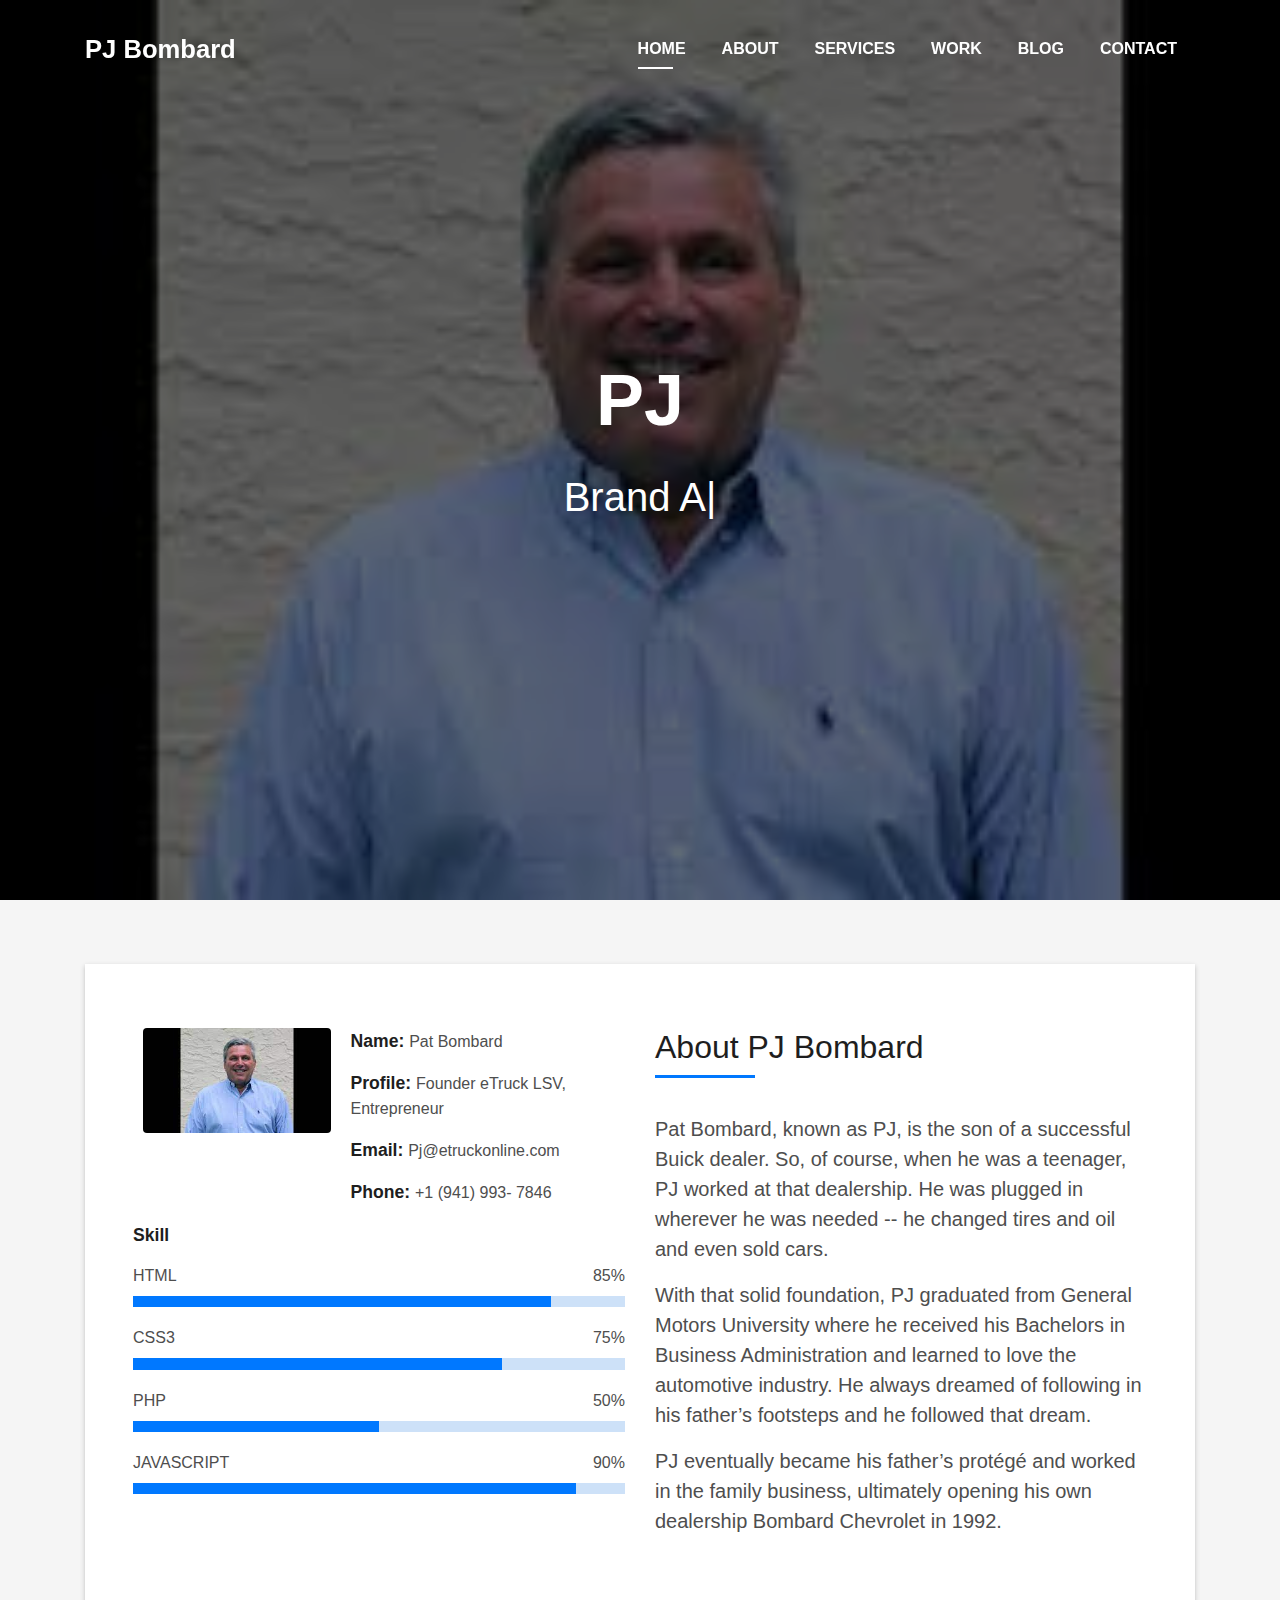
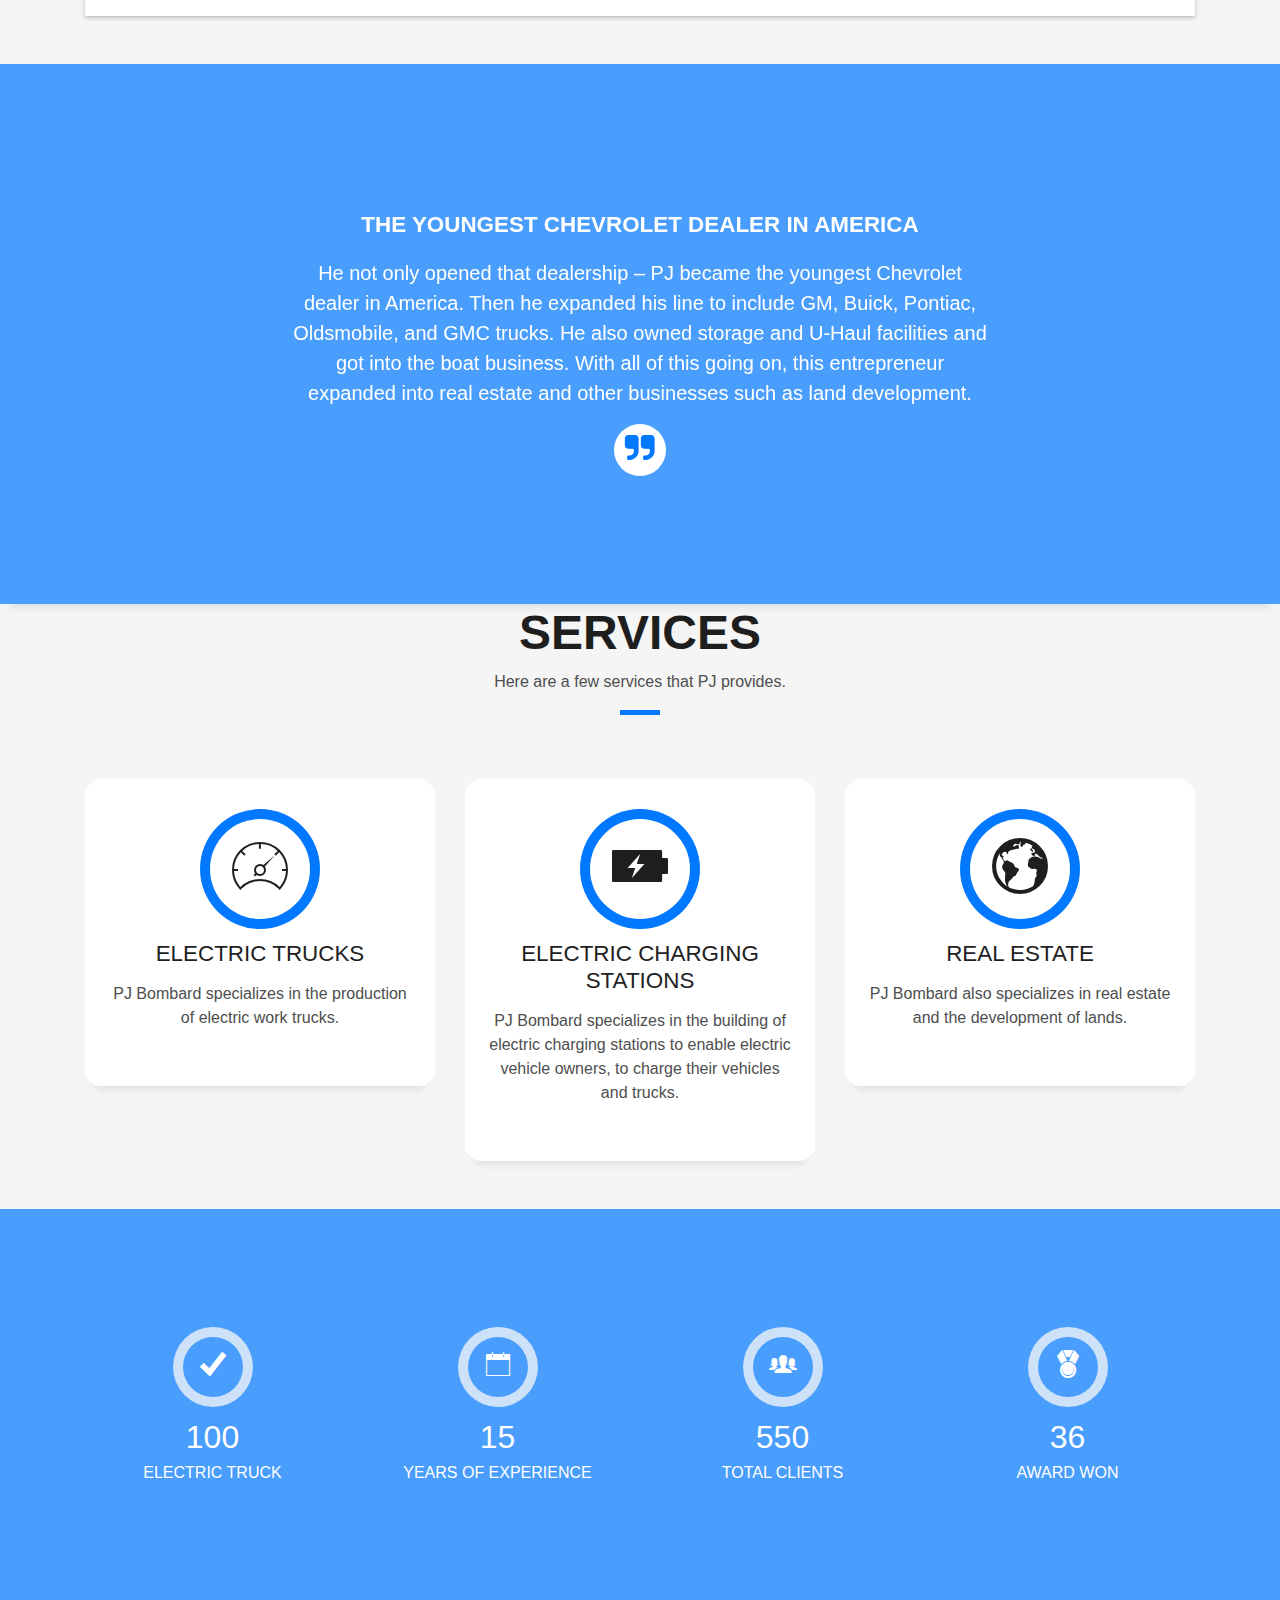
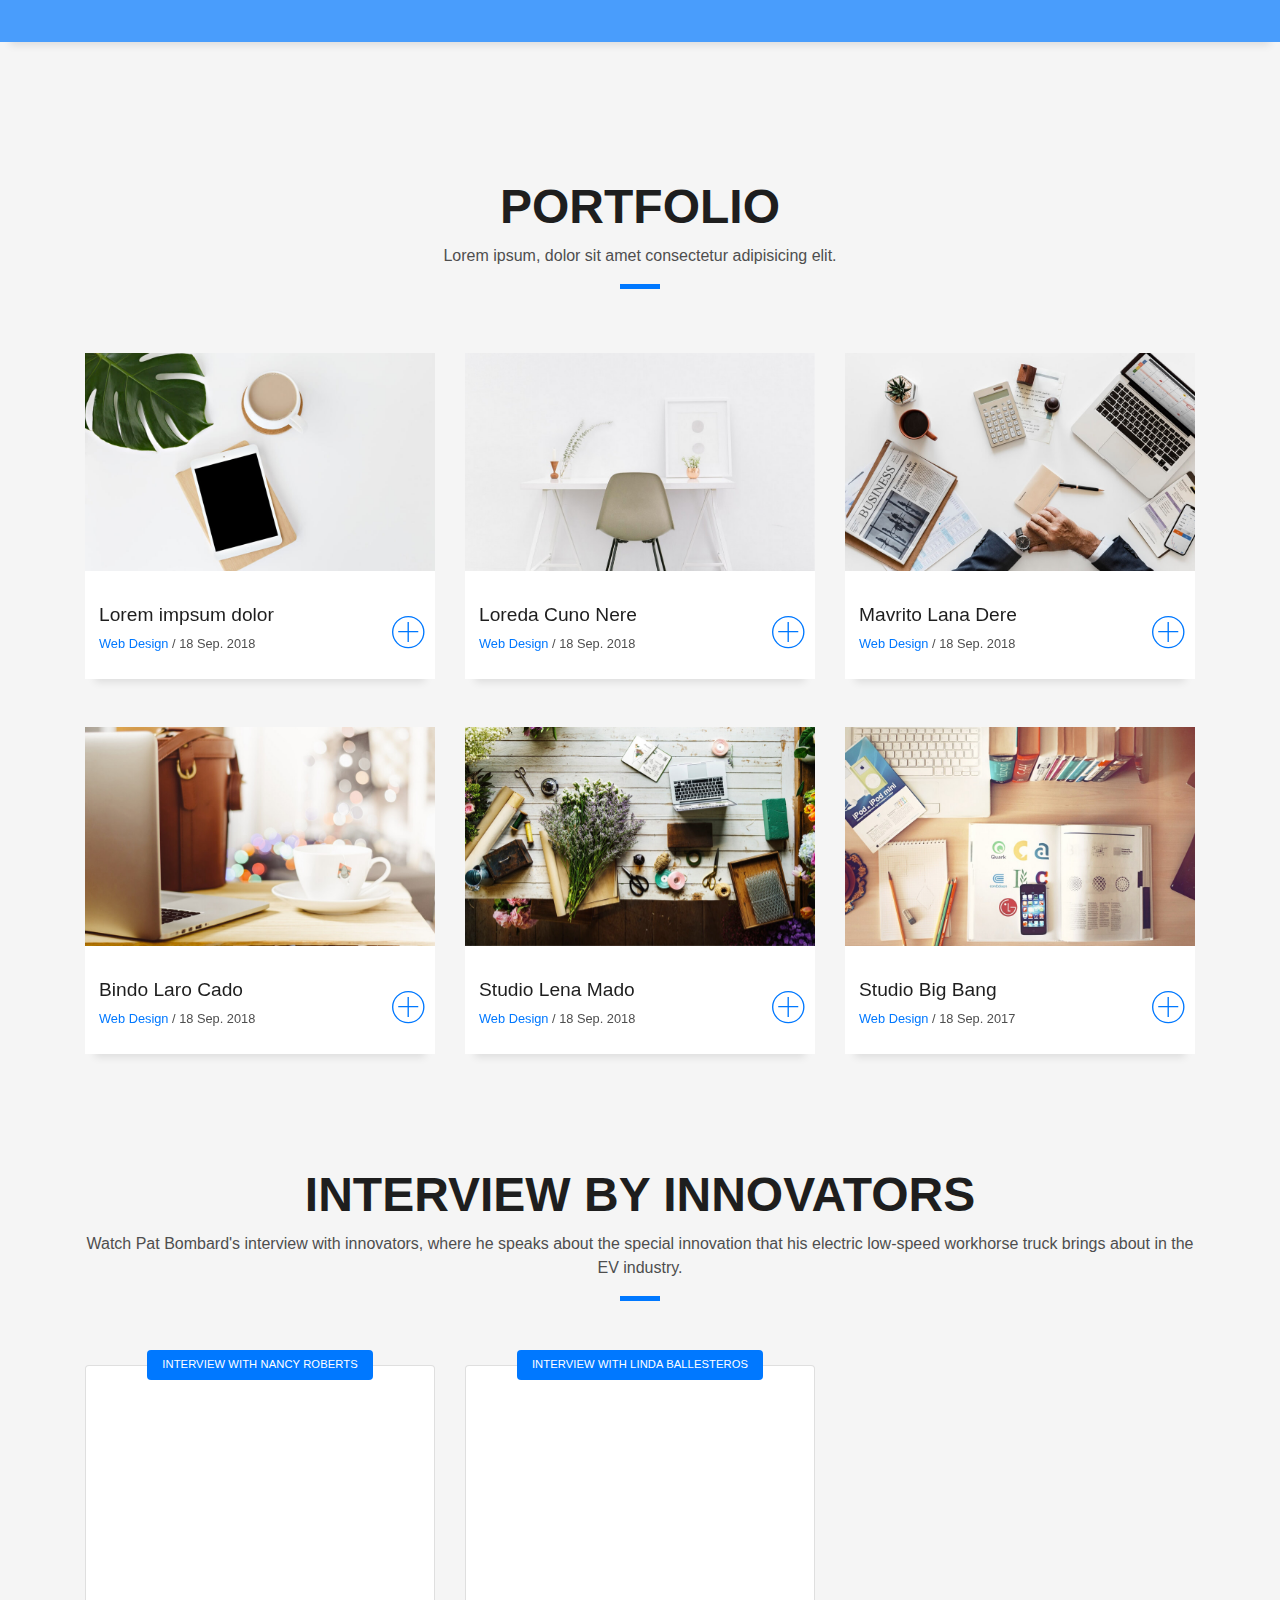
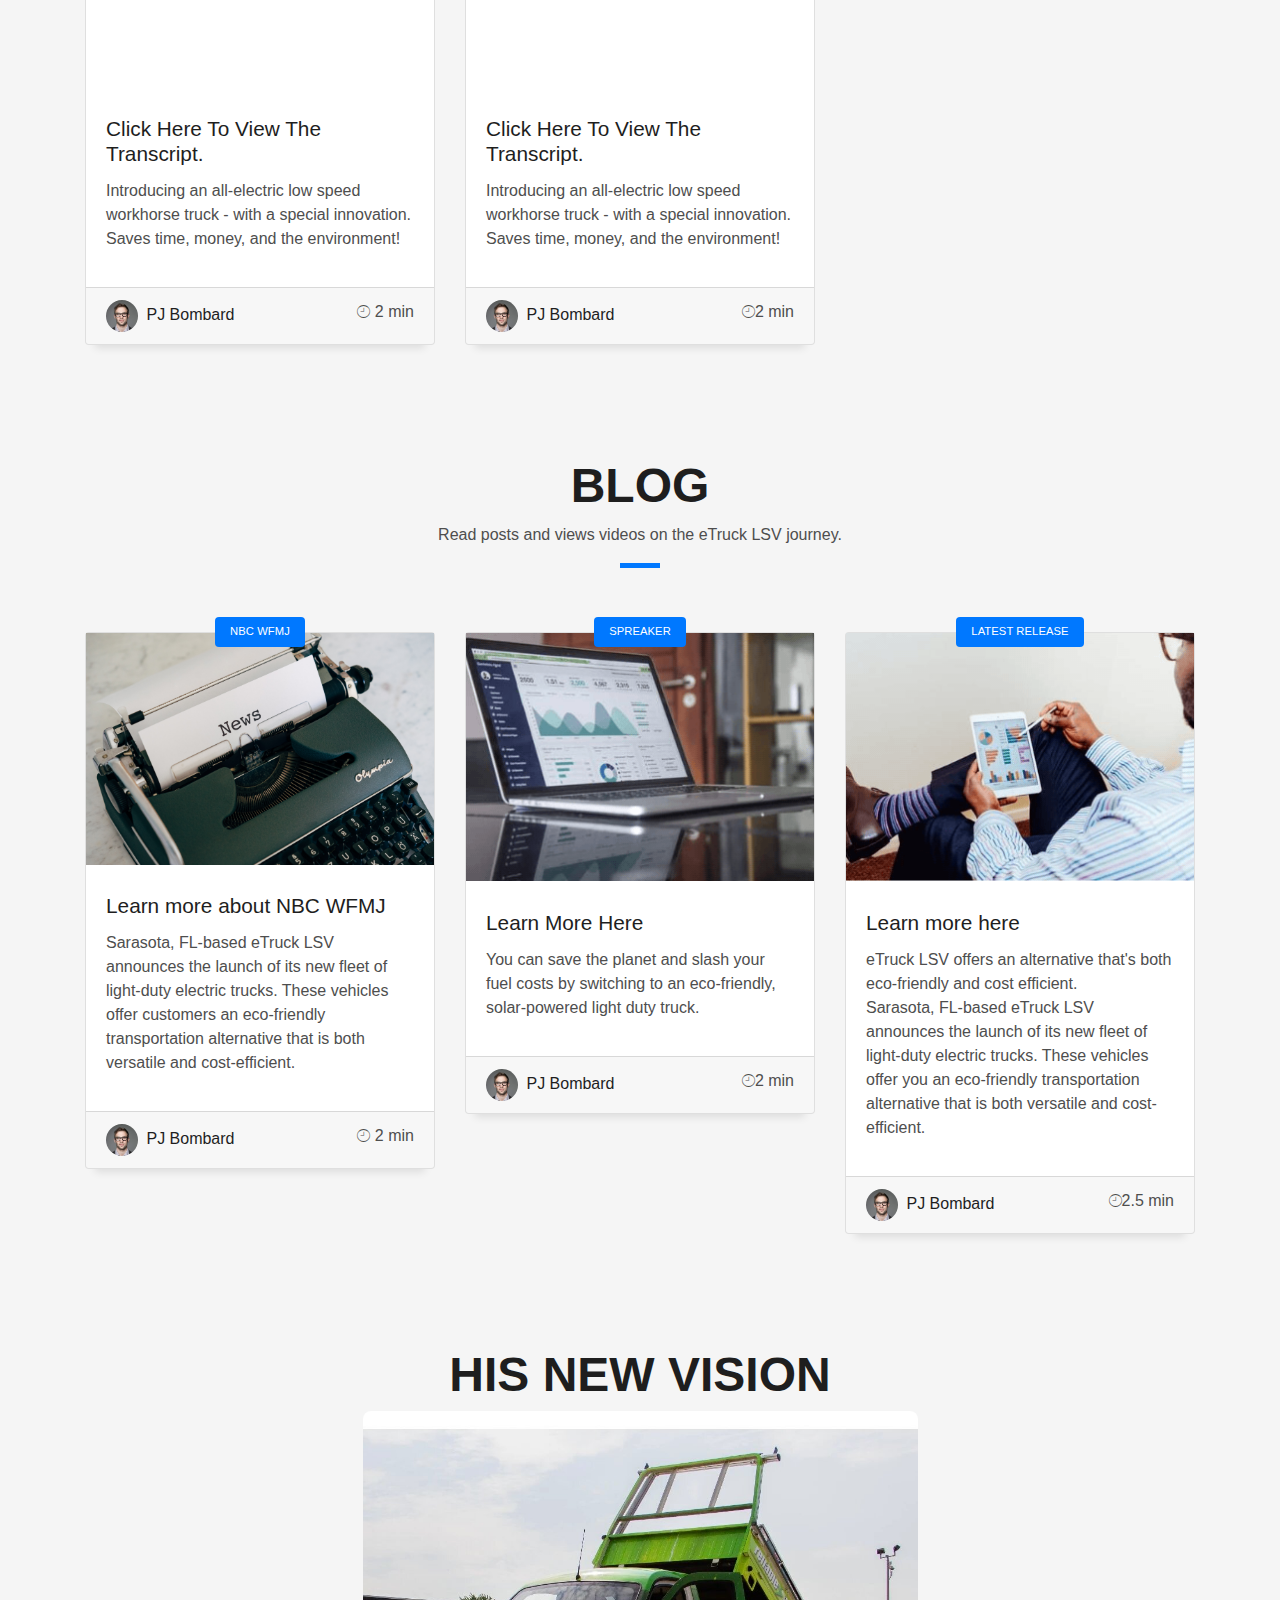
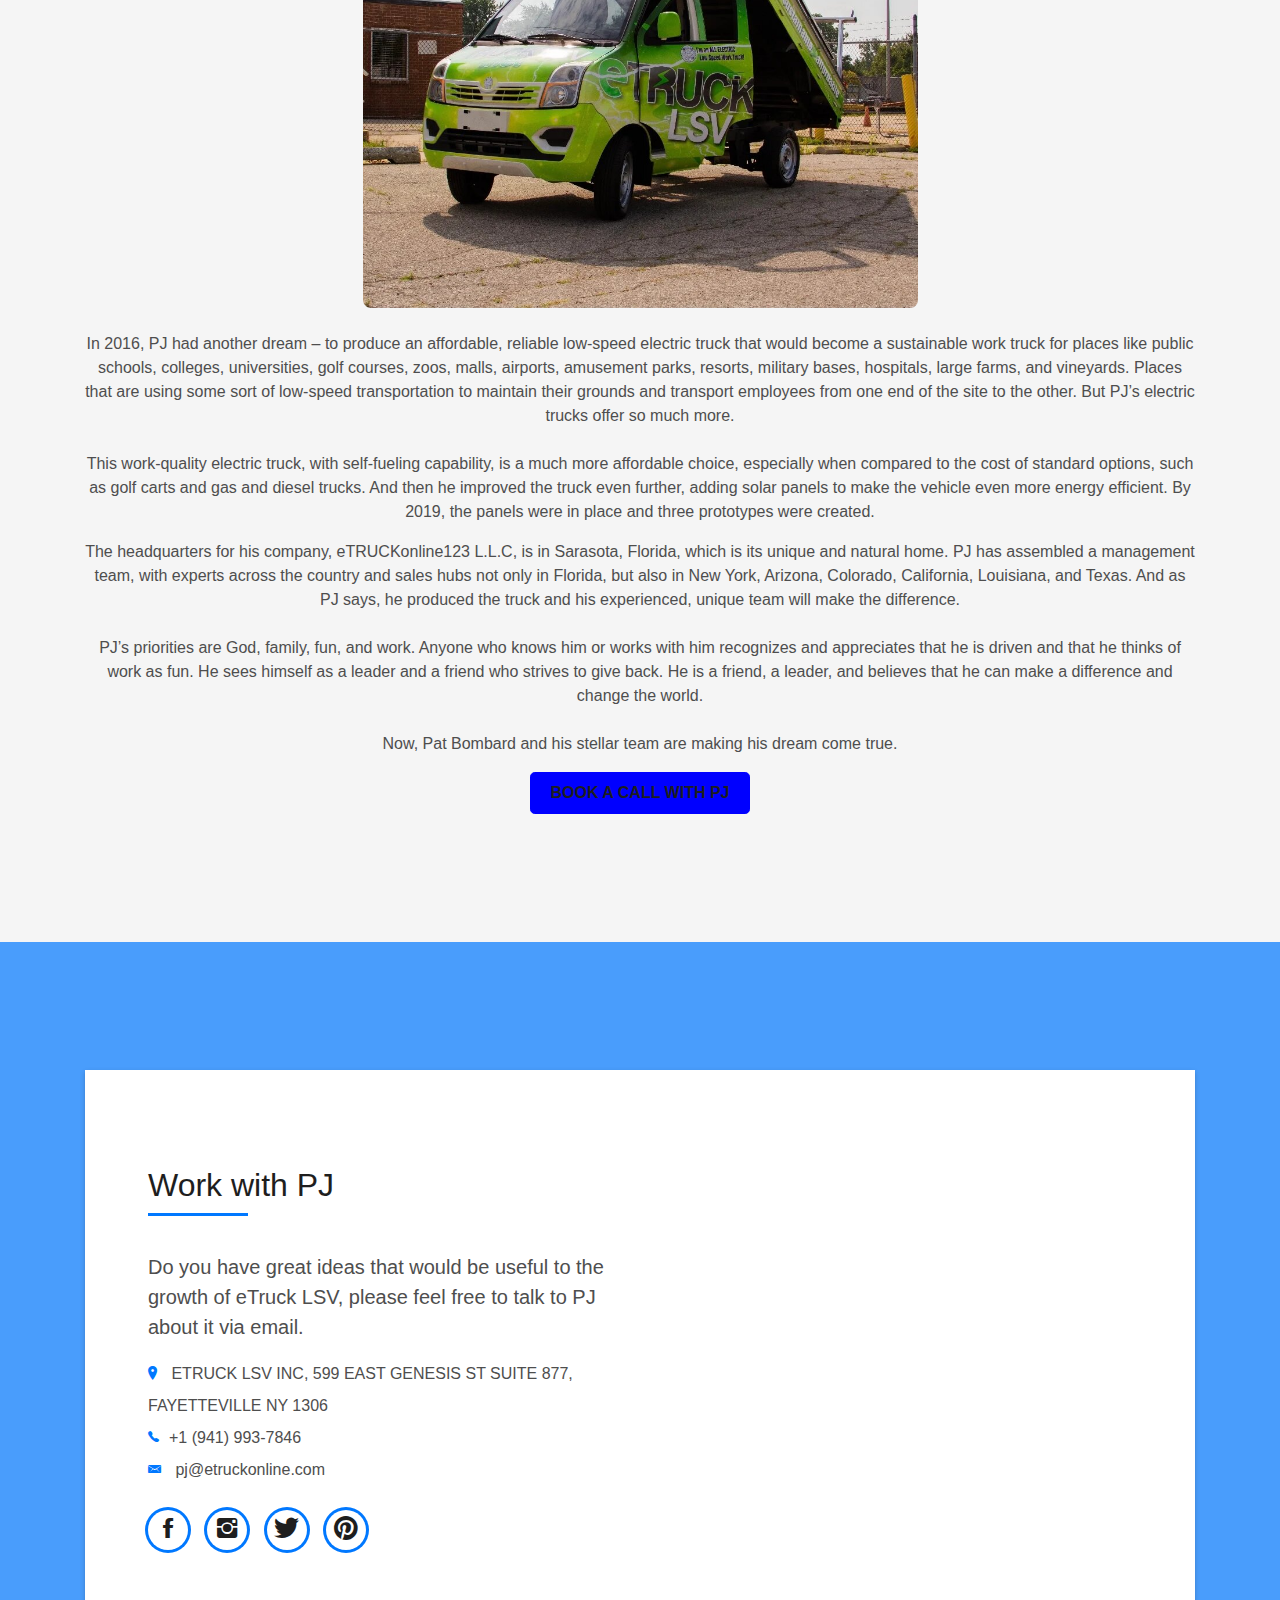
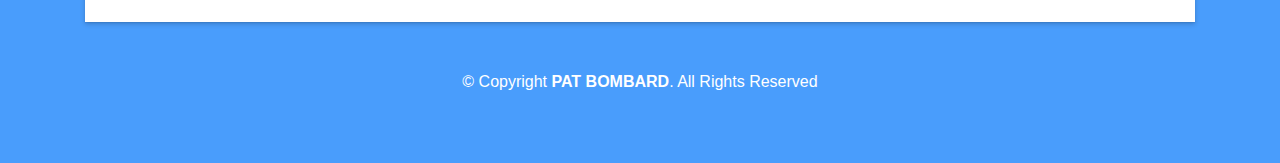
<file: index.html>
<!DOCTYPE html>
<html lang="en">

<head>
    <meta charset="utf-8">
    <title>PJ Bombard</title>
    <meta content="width=device-width, initial-scale=1.0" name="viewport">
    <meta content="" name="keywords">
    <meta content="" name="description">

    <!-- Favicons -->
    <link href="img/favicon.png" rel="icon">
    <link href="img/apple-touch-icon.png" rel="apple-touch-icon">

    <!-- Bootstrap CSS File -->
    <link href="lib/bootstrap/css/bootstrap.min.css" rel="stylesheet">

    <!-- Libraries CSS Files -->
    <link href="lib/font-awesome/css/font-awesome.min.css" rel="stylesheet">
    <link href="lib/animate/animate.min.css" rel="stylesheet">
    <link href="lib/ionicons/css/ionicons.min.css" rel="stylesheet">
    <link href="lib/owlcarousel/assets/owl.carousel.min.css" rel="stylesheet">
    <link href="lib/lightbox/css/lightbox.min.css" rel="stylesheet">

    <!-- Main Stylesheet File -->
    <link href="css/style.css" rel="stylesheet">

    <!-- =======================================================
    Theme Name: DevFolio
    Theme URL: https://bootstrapmade.com/devfolio-bootstrap-portfolio-html-template/
    Author: BootstrapMade.com
    License: https://bootstrapmade.com/license/
  ======================================================= -->
</head>

<div id="page-top">

    <!--/ Nav Star /-->
    <nav class="navbar navbar-b navbar-trans navbar-expand-md fixed-top" id="mainNav">
        <div class="container">
            <a class="navbar-brand js-scroll" href="#page-top">PJ Bombard</a>
            <button class="navbar-toggler collapsed" type="button" data-toggle="collapse" data-target="#navbarDefault" aria-controls="navbarDefault" aria-expanded="false" aria-label="Toggle navigation">
        <span></span>
        <span></span>
        <span></span>
      </button>
            <div class="navbar-collapse collapse justify-content-end" id="navbarDefault">
                <ul class="navbar-nav">
                    <li class="nav-item">
                        <a class="nav-link js-scroll active" href="#home">Home</a>
                    </li>
                    <li class="nav-item">
                        <a class="nav-link js-scroll" href="#about">About</a>
                    </li>
                    <li class="nav-item">
                        <a class="nav-link js-scroll" href="#service">Services</a>
                    </li>
                    <li class="nav-item">
                        <a class="nav-link js-scroll" href="#work">Work</a>
                    </li>
                    <li class="nav-item">
                        <a class="nav-link js-scroll" href="#blog">Blog</a>
                    </li>
                    <li class="nav-item">
                        <a class="nav-link js-scroll" href="#contact">Contact</a>
                    </li>
                </ul>
            </div>
        </div>
    </nav>
    <!--/ Nav End /-->

    <!--/ Intro Skew Star /-->
    <div id="home" class="intro route bg-image" style="background-image: url(img/Pat\ Bombard\ 2.jfif)" height="300px" width="300px">
        <div class="overlay-itro"></div>
        <div class="intro-content display-table">
            <div class="table-cell">
                <div class="container">
                    <!--<p class="display-6 color-d">Hello, world!</p>-->
                    <h1 class="intro-title mb-4"> PJ</h1>
                    <p class="intro-subtitle"><span class="text-slider-items">Brand Ambassador eTruck LSV</span><strong class="text-slider"></strong></p>
                    <!-- <p class="pt-3"><a class="btn btn-primary btn js-scroll px-4" href="#about" role="button">Learn More</a></p> -->
                </div>
            </div>
        </div>
    </div>
    <!--/ Intro Skew End /-->

    <section id="about" class="about-mf sect-pt4 route">
        <div class="container">
            <div class="row">
                <div class="col-sm-12">
                    <div class="box-shadow-full">
                        <div class="row">
                            <div class="col-md-6">
                                <div class="row">
                                    <div class="col-sm-6 col-md-5">
                                        <div class="about-img">
                                            <img src="img/Pat Bombard 2.jfif" class="img-fluid rounded b-shadow-a" alt="">
                                        </div>
                                    </div>
                                    <div class="col-sm-6 col-md-7">
                                        <div class="about-info">
                                            <p><span class="title-s">Name: </span> <span>Pat Bombard</span></p>
                                            <p><span class="title-s">Profile: </span> <span>Founder eTruck LSV, Entrepreneur</span></p>
                                            <p><span class="title-s">Email: </span> <span>Pj@etruckonline.com</span></p>
                                            <p><span class="title-s">Phone: </span> <span>+1 (941) 993- 7846 </span></p>
                                        </div>
                                    </div>
                                </div>

                                <div class="skill-mf">
                                    <p class="title-s">Skill</p>
                                    <span>HTML</span> <span class="pull-right">85%</span>
                                    <div class="progress">
                                        <div class="progress-bar" role="progressbar" style="width: 85%;" aria-valuenow="85" aria-valuemin="0" aria-valuemax="100"></div>
                                    </div>
                                    <span>CSS3</span> <span class="pull-right">75%</span>
                                    <div class="progress">
                                        <div class="progress-bar" role="progressbar" style="width: 75%" aria-valuenow="75" aria-valuemin="0" aria-valuemax="100"></div>
                                    </div>
                                    <span>PHP</span> <span class="pull-right">50%</span>
                                    <div class="progress">
                                        <div class="progress-bar" role="progressbar" style="width: 50%" aria-valuenow="50" aria-valuemin="0" aria-valuemax="100"></div>
                                    </div>
                                    <span>JAVASCRIPT</span> <span class="pull-right">90%</span>
                                    <div class="progress">
                                        <div class="progress-bar" role="progressbar" style="width: 90%" aria-valuenow="90" aria-valuemin="0" aria-valuemax="100"></div>
                                    </div>
                                </div>
                            </div>
                            <div class="col-md-6">
                                <div class="about-me pt-4 pt-md-0">
                                    <div class="title-box-2">
                                        <h5 class="title-left">
                                            About PJ Bombard
                                        </h5>
                                    </div>
                                    <p class="lead">
                                        Pat Bombard, known as PJ, is the son of a successful Buick dealer. So, of course, when he was a teenager, PJ worked at that dealership. He was plugged in wherever he was needed -- he changed tires and oil and even sold cars.
                                    </p>
                                    <p class="lead">
                                        With that solid foundation, PJ graduated from General Motors University where he received his Bachelors in Business Administration and learned to love the automotive industry. He always dreamed of following in his father’s footsteps and he followed that
                                        dream.
                                    </p>
                                    <p class="lead">
                                        PJ eventually became his father’s protégé and worked in the family business, ultimately opening his own dealership Bombard Chevrolet in 1992.
                                    </p>
                                </div>
                            </div>
                        </div>
                    </div>
                </div>
            </div>
        </div>
    </section>



    <!--/About me /-->
    <div class="testimonials paralax-mf bg-image" style="background-image: url(img/slide3.jpg)">
        <div class="overlay-mf"></div>
        <div class="container">
            <div class="row">
                <div class="col-md-12">
                    <div id="testimonial-mf" class="owl-carousel owl-theme">
                        <div class="testimonial-box">
                            <div class="author-test">
                                <!-- <img src="img/testimonial-2.jpg" alt="" class="rounded-circle b-shadow-a"> -->
                                <span class="author">The Youngest Chevrolet Dealer In America</span>
                            </div>
                            <div class="content-test">
                                <p class="description lead">
                                    He not only opened that dealership – PJ became the youngest Chevrolet dealer in America. Then he expanded his line to include GM, Buick, Pontiac, Oldsmobile, and GMC trucks. He also owned storage and U-Haul facilities and got into the boat business. With
                                    all of this going on, this entrepreneur expanded into real estate and other businesses such as land development.
                                </p>
                                <span class="comit"><i class="fa fa-quote-right"></i></span>
                            </div>
                        </div>
                        <!-- <div class="testimonial-box">
                            <div class="author-test">
                                <img src="img/testimonial-4.jpg" alt="" class="rounded-circle b-shadow-a">
                                <span class="author">Marta Socrate</span>
                            </div>
                            <div class="content-test">
                                <p class="description lead">
                                    Curabitur arcu erat, accumsan id imperdiet et, porttitor at sem. Lorem ipsum dolor sit amet, consectetur adipiscing elit.
                                </p>
                                <span class="comit"><i class="fa fa-quote-right"></i></span>
                            </div>
                        </div> -->
                    </div>
                </div>
            </div>
        </div>
    </div>





    <!--/ Section Services Star /-->
    <section id="service" class="services-mf route">
        <div class="container">
            <div class="row">
                <div class="col-sm-12">
                    <div class="title-box text-center">
                        <h3 class="title-a">
                            Services
                        </h3>
                        <p class="subtitle-a">
                            Here are a few services that PJ provides.
                        </p>
                        <div class="line-mf"></div>
                    </div>
                </div>
            </div>
            <div class="row">
                <div class="col-md-4">
                    <div class="service-box">
                        <div class="service-ico">
                            <span class="ico-circle"><i class="ion-ios-speedometer-outline"></i></span>
                        </div>
                        <div class="service-content">
                            <h2 class="s-title">Electric Trucks</h2>
                            <p class="s-description text-center">
                                PJ Bombard specializes in the production of electric work trucks.
                            </p>
                        </div>
                    </div>
                </div>
                <div class="col-md-4">
                    <div class="service-box">
                        <div class="service-ico">
                            <span class="ico-circle"><i class="ion-battery-charging"></i></span>
                        </div>
                        <div class="service-content">
                            <h2 class="s-title">Electric charging Stations</h2>
                            <p class="s-description text-center">
                                PJ Bombard specializes in the building of electric charging stations to enable electric vehicle owners, to charge their vehicles and trucks.
                            </p>
                        </div>
                    </div>
                </div>
                <div class="col-md-4">
                    <div class="service-box">
                        <div class="service-ico">
                            <span class="ico-circle"><i class="ion-earth"></i></span>
                        </div>
                        <div class="service-content">
                            <h2 class="s-title">Real Estate</h2>
                            <p class="s-description text-center">
                                PJ Bombard also specializes in real estate and the development of lands.
                            </p>
                        </div>
                    </div>
                </div>
                <!--   <div class="col-md-4">
                    <div class="service-box">
                        <div class="service-ico">
                            <span class="ico-circle"><i class="ion-android-phone-portrait"></i></span>
                        </div>
                         <div class="service-content">
                            <h2 class="s-title">Responsive Design</h2>
                            <p class="s-description text-center">
                                Lorem ipsum dolor sit amet consectetur adipisicing elit. Magni adipisci eaque autem fugiat! Quia, provident vitae! Magni tempora perferendis eum non provident.
                            </p>
                        </div>
                    </div>
                </div>
                <div class="col-md-4">
                    <div class="service-box">
                        <div class="service-ico">
                            <span class="ico-circle"><i class="ion-paintbrush"></i></span>
                        </div>
                        <div class="service-content">
                            <h2 class="s-title">Graphic Design</h2>
                            <p class="s-description text-center">
                                Lorem ipsum dolor sit amet consectetur adipisicing elit. Magni adipisci eaque autem fugiat! Quia, provident vitae! Magni tempora perferendis eum non provident.
                            </p>
                        </div>
                    </div>
                </div>
                <div class="col-md-4">
                    <div class="service-box">
                        <div class="service-ico">
                            <span class="ico-circle"><i class="ion-stats-bars"></i></span>
                        </div>
                        <div class="service-content">
                            <h2 class="s-title">Marketing Services</h2>
                            <p class="s-description text-center">
                                Lorem ipsum dolor sit amet consectetur adipisicing elit. Magni adipisci eaque autem fugiat! Quia, provident vitae! Magni tempora perferendis eum non provident.
                            </p>
                        </div>
                    </div> -->
            </div>
        </div>
</div>
</section>
<!--/ Section Services End /-->




<div class="section-counter paralax-mf bg-image" style="background-image: url(img/counters-bg.jpg)">
    <div class="overlay-mf"></div>
    <div class="container">
        <div class="row">

            <div class="col-sm-3 col-lg-3">
                <div class="counter-box pt-4 pt-md-0">
                    <div class="counter-ico">
                        <span class="ico-circle"><i class="ion-checkmark"></i></span>
                    </div>
                    <div class="counter-num">
                        <p class="counter">100</p>
                        <span class="counter-text">ELECTRIC TRUCK</span>
                    </div>
                </div>
            </div>
            <div class="col-sm-3 col-lg-3">
                <div class="counter-box pt-4 pt-md-0">
                    <div class="counter-ico">
                        <span class="ico-circle"><i class="ion-ios-calendar-outline"></i></span>
                    </div>
                    <div class="counter-num">
                        <p class="counter">15</p>
                        <span class="counter-text">YEARS OF EXPERIENCE</span>
                    </div>
                </div>
            </div>
            <div class="col-sm-3 col-lg-3">
                <div class="counter-box pt-4 pt-md-0">
                    <div class="counter-ico">
                        <span class="ico-circle"><i class="ion-ios-people"></i></span>
                    </div>
                    <div class="counter-num">
                        <p class="counter">550</p>
                        <span class="counter-text">TOTAL CLIENTS</span>
                    </div>
                </div>
            </div>
            <div class="col-sm-3 col-lg-3">
                <div class="counter-box pt-4 pt-md-0">
                    <div class="counter-ico">
                        <span class="ico-circle"><i class="ion-ribbon-a"></i></span>
                    </div>
                    <div class="counter-num">
                        <p class="counter">36</p>
                        <span class="counter-text">AWARD WON</span>
                    </div>
                </div>
            </div>
        </div>
    </div>
</div>


<br> <br><br>

<!--  Duplicated this section-->











<!--/ Section Portfolio Star /-->
<section id="work" class="portfolio-mf sect-pt4 route">
    <div class="container">
        <div class="row">
            <div class="col-sm-12">
                <div class="title-box text-center">
                    <h3 class="title-a">
                        Portfolio
                    </h3>
                    <p class="subtitle-a">
                        Lorem ipsum, dolor sit amet consectetur adipisicing elit.
                    </p>
                    <div class="line-mf"></div>
                </div>
            </div>
        </div>
        <div class="row">
            <div class="col-md-4">
                <div class="work-box">
                    <a href="img/work-1.jpg" data-lightbox="gallery-mf">
                        <div class="work-img">
                            <img src="img/work-1.jpg" alt="" class="img-fluid">
                        </div>
                        <div class="work-content">
                            <div class="row">
                                <div class="col-sm-8">
                                    <h2 class="w-title">Lorem impsum dolor</h2>
                                    <div class="w-more">
                                        <span class="w-ctegory">Web Design</span> / <span class="w-date">18 Sep. 2018</span>
                                    </div>
                                </div>
                                <div class="col-sm-4">
                                    <div class="w-like">
                                        <span class="ion-ios-plus-outline"></span>
                                    </div>
                                </div>
                            </div>
                        </div>
                    </a>
                </div>
            </div>
            <div class="col-md-4">
                <div class="work-box">
                    <a href="img/work-2.jpg" data-lightbox="gallery-mf">
                        <div class="work-img">
                            <img src="img/work-2.jpg" alt="" class="img-fluid">
                        </div>
                        <div class="work-content">
                            <div class="row">
                                <div class="col-sm-8">
                                    <h2 class="w-title">Loreda Cuno Nere</h2>
                                    <div class="w-more">
                                        <span class="w-ctegory">Web Design</span> / <span class="w-date">18 Sep. 2018</span>
                                    </div>
                                </div>
                                <div class="col-sm-4">
                                    <div class="w-like">
                                        <span class="ion-ios-plus-outline"></span>
                                    </div>
                                </div>
                            </div>
                        </div>
                    </a>
                </div>
            </div>
            <div class="col-md-4">
                <div class="work-box">
                    <a href="img/work-3.jpg" data-lightbox="gallery-mf">
                        <div class="work-img">
                            <img src="img/work-3.jpg" alt="" class="img-fluid">
                        </div>
                        <div class="work-content">
                            <div class="row">
                                <div class="col-sm-8">
                                    <h2 class="w-title">Mavrito Lana Dere</h2>
                                    <div class="w-more">
                                        <span class="w-ctegory">Web Design</span> / <span class="w-date">18 Sep. 2018</span>
                                    </div>
                                </div>
                                <div class="col-sm-4">
                                    <div class="w-like">
                                        <span class="ion-ios-plus-outline"></span>
                                    </div>
                                </div>
                            </div>
                        </div>
                    </a>
                </div>
            </div>
            <div class="col-md-4">
                <div class="work-box">
                    <a href="img/work-4.jpg" data-lightbox="gallery-mf">
                        <div class="work-img">
                            <img src="img/work-4.jpg" alt="" class="img-fluid">
                        </div>
                        <div class="work-content">
                            <div class="row">
                                <div class="col-sm-8">
                                    <h2 class="w-title">Bindo Laro Cado</h2>
                                    <div class="w-more">
                                        <span class="w-ctegory">Web Design</span> / <span class="w-date">18 Sep. 2018</span>
                                    </div>
                                </div>
                                <div class="col-sm-4">
                                    <div class="w-like">
                                        <span class="ion-ios-plus-outline"></span>
                                    </div>
                                </div>
                            </div>
                        </div>
                    </a>
                </div>
            </div>
            <div class="col-md-4">
                <div class="work-box">
                    <a href="img/work-5.jpg" data-lightbox="gallery-mf">
                        <div class="work-img">
                            <img src="img/work-5.jpg" alt="" class="img-fluid">
                        </div>
                        <div class="work-content">
                            <div class="row">
                                <div class="col-sm-8">
                                    <h2 class="w-title">Studio Lena Mado</h2>
                                    <div class="w-more">
                                        <span class="w-ctegory">Web Design</span> / <span class="w-date">18 Sep. 2018</span>
                                    </div>
                                </div>
                                <div class="col-sm-4">
                                    <div class="w-like">
                                        <span class="ion-ios-plus-outline"></span>
                                    </div>
                                </div>
                            </div>
                        </div>
                    </a>
                </div>
            </div>
            <div class="col-md-4">
                <div class="work-box">
                    <a href="img/work-6.jpg" data-lightbox="gallery-mf">
                        <div class="work-img">
                            <img src="img/work-6.jpg" alt="" class="img-fluid">
                        </div>
                        <div class="work-content">
                            <div class="row">
                                <div class="col-sm-8">
                                    <h2 class="w-title">Studio Big Bang</h2>
                                    <div class="w-more">
                                        <span class="w-ctegory">Web Design</span> / <span class="w-date">18 Sep. 2017</span>
                                    </div>
                                </div>
                                <div class="col-sm-4">
                                    <div class="w-like">
                                        <span class="ion-ios-plus-outline"></span>
                                    </div>
                                </div>
                            </div>
                        </div>
                    </a>
                </div>
            </div>

        </div>
    </div>
</section>
<!--/ Section Portfolio End /-->
















<!--/ Section Blog Star /-->
<section id="blog" class="blog-mf sect-pt4 route">
    <div class="container">
        <div class="row">
            <div class="col-sm-12">
                <div class="title-box text-center">
                    <h3 class="title-a">
                        INTERVIEW BY INNOVATORS
                    </h3>
                    <p class="subtitle-a">
                        Watch Pat Bombard's interview with innovators, where he speaks about the special innovation that his electric low-speed workhorse truck brings about in the EV industry.
                    </p>
                    <div class="line-mf"></div>
                </div>
            </div>
        </div>
        <div class="row">
            <div class="col-md-4">
                <div class="card card-blog">
                    <div class="card-img">
                        <!-- <a href="etrucklsv.com"><img src="img/blog 1.jpg" alt="" class="img-fluid"></a>
                        -->
                        <iframe width="348" height="315" target="_blank" src="https://www.youtube.com/embed/lPDGTlLmZ1c" title="YouTube video player" frameborder="0" allow="accelerometer; autoplay; clipboard-write; encrypted-media; gyroscope; picture-in-picture" allowfullscreen></iframe>
                    </div>
                    <div class="card-body">
                        <div class="card-category-box">
                            <div class="card-category">
                                <h6 class="category">Interview With Nancy Roberts</h6>
                            </div>
                        </div>
                        <h3 class="card-title"><a href="https://bostonseo.groovepages.com/pj/pj-bombard-interview" target="_blank">Click Here To View The Transcript.</a></h3>
                        <p class="card-description">
                            Introducing an all-electric low speed workhorse truck - with a special innovation. Saves time, money, and the environment!
                        </p>
                    </div>
                    <div class="card-footer">
                        <div class="post-author">
                            <a href="#">
                                <img src="img/testimonial-2.jpg" alt="" class="avatar rounded-circle">
                                <span class="author">PJ Bombard</span>
                            </a>
                        </div>
                        <div class="post-date">
                            <span class="ion-ios-clock-outline"></span> 2 min
                        </div>
                    </div>
                </div>
            </div>
            <div class="col-md-4">
                <div class="card card-blog">
                    <div class="card-img">
                        <!-- <a href="etrucklsv.com"><img src="img/blog 2.png" alt="Pj Bombard" class="img-fluid"></a>
                         -->

                        <iframe width="348" height="315" target="_blank" src="https://www.youtube.com/embed/lPDGTlLmZ1c" title="YouTube video player" frameborder="0" allow="accelerometer; autoplay; clipboard-write; encrypted-media; gyroscope; picture-in-picture" allowfullscreen></iframe>
                    </div>
                    <div class="card-body">
                        <div class="card-category-box">
                            <div class="card-category">
                                <h6 class="category">Interview With Linda Ballesteros</h6>
                            </div>
                        </div>
                        <h3 class="card-title"><a href="https://bostonseo.groovepages.com/pj/pat-bombard-interview-with-linda-ballesteros" target="_blank">Click Here To View The Transcript.</a></h3>
                        <p class="card-description">
                            Introducing an all-electric low speed workhorse truck - with a special innovation. Saves time, money, and the environment!
                        </p>
                    </div>
                    <div class="card-footer">
                        <div class="post-author">
                            <a href="#">
                                <img src="img/testimonial-2.jpg" alt="" class="avatar rounded-circle">
                                <span class="author">PJ Bombard</span>
                            </a>
                        </div>
                        <div class="post-date">
                            <span class="ion-ios-clock-outline"></span>2 min
                        </div>
                    </div>
                </div>
            </div>
            <!-- <div class="col-md-4">
                <div class="card card-blog">
                    <div class="card-img">
                        <a href="etrucklsv.com"><img src="img/blog 3.png" alt="" class="img-fluid"></a>
                    </div>
                    <div class="card-body">
                        <div class="card-category-box">
                            <div class="card-category">
                                <h6 class="category">Latest Release </h6>
                            </div>
                        </div>
                        <h3 class="card-title"><a href="etrucklsv.com">Learn more here</a></h3>
                        <p class="card-description">
                            eTruck LSV offers an alternative that's both eco-friendly and cost efficient. <br> Sarasota, FL-based eTruck LSV announces the launch of its new fleet of light-duty electric trucks. These vehicles offer you an eco-friendly
                            transportation alternative that is both versatile and cost-efficient.


                        </p>
                    </div>
                    <div class="card-footer">
                        <div class="post-author">
                            <a href="#">
                                <img src="img/testimonial-2.jpg" alt="" class="avatar rounded-circle">
                                <span class="author">PJ Bombard</span>
                            </a>
                        </div>
                        <div class="post-date">
                            <span class="ion-ios-clock-outline"></span>2.5 min
                        </div>
                    </div> -->
        </div>
    </div>
    </div>
    </div>
</section>
<!--/ Section Blog End /-->




<!---  DUPLICATED SECTION-->


<!--/ Section Blog Star /-->
<section id="blog" class="blog-mf sect-pt4 route">
    <div class="container">
        <div class="row">
            <div class="col-sm-12">
                <div class="title-box text-center">
                    <h3 class="title-a">
                        Blog
                    </h3>
                    <p class="subtitle-a">
                        Read posts and views videos on the eTruck LSV journey.
                    </p>
                    <div class="line-mf"></div>
                </div>
            </div>
        </div>
        <div class="row">
            <div class="col-md-4">
                <div class="card card-blog">
                    <div class="card-img">
                        <a href="etrucklsv.com" target="_blank"><img src="img/NBC .jpg" alt="" class="img-fluid"></a>
                    </div>
                    <div class="card-body">
                        <div class="card-category-box">
                            <div class="card-category">
                                <h6 class="category">NBC WFMJ</h6>
                            </div>
                        </div>
                        <h3 class="card-title"><a href="etrucklsv.com" target="_blank">Learn more about NBC WFMJ</a></h3>
                        <p class="card-description">
                            Sarasota, FL-based eTruck LSV announces the launch of its new fleet of light-duty electric trucks. These vehicles offer customers an eco-friendly transportation alternative that is both versatile and cost-efficient.
                        </p>
                    </div>
                    <div class="card-footer">
                        <div class="post-author">
                            <a href="#">
                                <img src="img/testimonial-2.jpg" alt="" class="avatar rounded-circle">
                                <span class="author">PJ Bombard</span>
                            </a>
                        </div>
                        <div class="post-date">
                            <span class="ion-ios-clock-outline"></span> 2 min
                        </div>
                    </div>
                </div>
            </div>
            <div class="col-md-4">
                <div class="card card-blog">
                    <div class="card-img">
                        <a href="etrucklsv.com" target="_blank"><img src="img/Spreaker.png" alt="Pj Bombard" class="img-fluid"></a>
                    </div>
                    <div class="card-body">
                        <div class="card-category-box">
                            <div class="card-category">
                                <h6 class="category">Spreaker</h6>
                            </div>
                        </div>
                        <h3 class="card-title"><a href="etrucklsv.com" target="_blank">Learn More Here</a></h3>
                        <p class="card-description">
                            You can save the planet and slash your fuel costs by switching to an eco-friendly, solar-powered light duty truck.
                        </p>
                    </div>
                    <div class="card-footer">
                        <div class="post-author">
                            <a href="#">
                                <img src="img/testimonial-2.jpg" alt="" class="avatar rounded-circle">
                                <span class="author">PJ Bombard</span>
                            </a>
                        </div>
                        <div class="post-date">
                            <span class="ion-ios-clock-outline"></span>2 min
                        </div>
                    </div>
                </div>
            </div>
            <div class="col-md-4">
                <div class="card card-blog">
                    <div class="card-img">
                        <a href="etrucklsv.com" target="_blank"><img src="img/blog 3.png" alt="" class="img-fluid"></a>
                    </div>
                    <div class="card-body">
                        <div class="card-category-box">
                            <div class="card-category">
                                <h6 class="category">Latest Release </h6>
                            </div>
                        </div>
                        <h3 class="card-title"><a href="etrucklsv.com" target="_blank">Learn more here</a></h3>
                        <p class="card-description">
                            eTruck LSV offers an alternative that's both eco-friendly and cost efficient. <br> Sarasota, FL-based eTruck LSV announces the launch of its new fleet of light-duty electric trucks. These vehicles offer you an eco-friendly
                            transportation alternative that is both versatile and cost-efficient.


                        </p>
                    </div>
                    <div class="card-footer">
                        <div class="post-author">
                            <a href="#">
                                <img src="img/testimonial-2.jpg" alt="" class="avatar rounded-circle">
                                <span class="author">PJ Bombard</span>
                            </a>
                        </div>
                        <div class="post-date">
                            <span class="ion-ios-clock-outline"></span>2.5 min
                        </div>
                    </div>
                </div>
            </div>
        </div>
    </div>
</section>
<!--/ Section Blog End /-->











<!--/ Section Blog Star /-->
<section id="blog" class="blog-mf sect-pt4 route">
    <div class="container">
        <div class="row">
            <div class="col-sm-12">
                <div class="title-box text-center">
                    <h3 class="title-a">
                        HIS NEW VISION
                    </h3>

                    <img src="./img/etruck 4.jpg" class="img0" alt="PJ BOMABRD">
                    <p class="subtitle-a"> <br> In 2016, PJ had another dream – to produce an affordable, reliable low-speed electric truck that would become a sustainable work truck for places like public schools, colleges, universities, golf courses, zoos, malls, airports,
                        amusement parks, resorts, military bases, hospitals, large farms, and vineyards. Places that are using some sort of low-speed transportation to maintain their grounds and transport employees from one end of the site to the other.
                        But PJ’s electric trucks offer so much more. <br> <br> This work-quality electric truck, with self-fueling capability, is a much more affordable choice, especially when compared to the cost of standard options, such as golf carts
                        and gas and diesel trucks. And then he improved the truck even further, adding solar panels to make the vehicle even more energy efficient. By 2019, the panels were in place and three prototypes were created.

                    </p>


                    <p> The headquarters for his company, eTRUCKonline123 L.L.C, is in Sarasota, Florida, which is its unique and natural home. PJ has assembled a management team, with experts across the country and sales hubs not only in Florida, but also
                        in New York, Arizona, Colorado, California, Louisiana, and Texas. And as PJ says, he produced the truck and his experienced, unique team will make the difference. <br>
                        <br> PJ’s priorities are God, family, fun, and work. Anyone who knows him or works with him recognizes and appreciates that he is driven and that he thinks of work as fun. He sees himself as a leader and a friend who strives to
                        give back. He is a friend, a leader, and believes that he can make a difference and change the world.

                        <br> <br> Now, Pat Bombard and his stellar team are making his dream come true.

                    </p>



                    <!-- 
                        <div class="col-md-4">
                            <div class="card card-blog">
                                <div class="card-img">
                                    <a href="blog-single.html"><img src="img/post-3.jpg" alt="" class="img-fluid"></a>
                                </div>
                                <div class="card-body">
                                    <div class="card-category-box">
                                        <div class="card-category">
                                            <h6 class="category">Web Design</h6>
                                        </div>
                                    </div>
                                    <h3 class="card-title"><a href="blog-single.html">See more ideas about Travel</a></h3>
                                    <p class="card-description">
                                        Proin eget tortor risus. Pellentesque in ipsum id orci porta dapibus. Praesent sapien massa, convallis a pellentesque nec, egestas non nisi.
                                    </p>
                                </div>
                                <div class="card-footer">
                                    <div class="post-author">
                                        <a href="#">
                                            <img src="img/testimonial-2.jpg" alt="" class="avatar rounded-circle">
                                            <span class="author">Morgan Freeman</span>
                                        </a>
                                    </div>
                                    <div class="post-date">
                                        <span class="ion-ios-clock-outline"></span> 10 min
                                    </div>
                                </div> -->

                    <p> <button class="Bookbtn"><a href="tel:+1-(941) 993-7846"> BOOK A CALL WITH PJ </a> </button></p>
                </div>
            </div>
        </div>
    </div>
</section>
<!--/ Section Blog End /-->






















<!--/ Section Contact-Footer Star /-->
<section class="paralax-mf footer-paralax bg-image sect-mt4 route" style="background-image: url(img/slide3.jpg)">
    <div class="overlay-mf"></div>
    <div class="container">
        <div class="row">
            <div class="col-sm-12">
                <div class="contact-mf">
                    <div id="contact" class="box-shadow-full">
                        <div class="row">
                            <div class="col-md-6">
                                <div class="title-box-2">
                                    <!-- <h5 class="title-left">
                                            Work With PJ
                                        </h5> -->
                                </div>
                                <!-- <div>
                                        <form action="" method="post" role="form" class="contactForm">
                                            <div id="sendmessage">Your message has been sent. Thank you!</div>
                                            <div id="errormessage"></div>
                                            <div class="row">
                                                <div class="col-md-12 mb-3">
                                                    <div class="form-group">
                                                        <input type="text" name="name" class="form-control" id="name" placeholder="Your Name" data-rule="minlen:4" data-msg="Please enter at least 4 chars" />
                                                        <div class="validation"></div>
                                                    </div>
                                                </div>
                                                <div class="col-md-12 mb-3">
                                                    <div class="form-group">
                                                        <input type="email" class="form-control" name="email" id="email" placeholder="Your Email" data-rule="email" data-msg="Please enter a valid email" />
                                                        <div class="validation"></div>
                                                    </div>
                                                </div>
                                                <div class="col-md-12 mb-3">
                                                    <div class="form-group">
                                                        <input type="text" class="form-control" name="subject" id="subject" placeholder="Subject" data-rule="minlen:4" data-msg="Please enter at least 8 chars of subject" />
                                                        <div class="validation"></div>
                                                    </div>
                                                </div>
                                                <div class="col-md-12 mb-3">
                                                    <div class="form-group">
                                                        <textarea class="form-control" name="message" rows="5" data-rule="required" data-msg="Please write something for us" placeholder="Message"></textarea>
                                                        <div class="validation"></div>
                                                    </div>
                                                </div>
                                                <div class="col-md-12">
                                                    <button type="submit" class="button button-a button-big button-rouded">Send Message</button>
                                                </div>
                                            </div>
                                        </form> -->
                            </div>
                        </div>
                        <div class="col-md-6">
                            <div class="title-box-2 pt-4 pt-md-0">
                                <h5 class="title-left">
                                    Work with PJ
                                </h5>
                            </div>
                            <div class="more-info">
                                <p class="lead">
                                    Do you have great ideas that would be useful to the growth of eTruck LSV, please feel free to talk to PJ about it via email.
                                </p>



                                <ul class="list-ico">
                                    <li><span class="ion-ios-location"></span> ETRUCK LSV INC, 599 EAST GENESIS ST SUITE 877, FAYETTEVILLE NY 1306 </li>
                                    <li><span class="ion-ios-telephone"></span>+1 (941) 993-7846 </li>
                                    <li><span class="ion-email"></span> pj@etruckonline.com</li>
                                </ul>
                            </div>
                            <div class="socials">
                                <ul>
                                    <li><a href=""><span class="ico-circle"><i class="ion-social-facebook"></i></span></a></li>
                                    <li><a href=""><span class="ico-circle"><i class="ion-social-instagram"></i></span></a></li>
                                    <li><a href=""><span class="ico-circle"><i class="ion-social-twitter"></i></span></a></li>
                                    <li><a href=""><span class="ico-circle"><i class="ion-social-pinterest"></i></span></a></li>
                                </ul>
                            </div>
                        </div>
                    </div>
                </div>
            </div>
        </div>
    </div>
    </div>
    <footer>
        <div class="container">
            <div class="row">
                <div class="col-sm-12">
                    <div class="copyright-box">
                        <p class="copyright">&copy; Copyright <strong>PAT BOMBARD</strong>. All Rights Reserved</p>
                        <div class="credits">



                            <!--
                  All the links in the footer should remain intact.
                  You can delete the links only if you purchased the pro version.
                  Licensing information: https://bootstrapmade.com/license/
                  Purchase the pro version with working PHP/AJAX contact form: https://bootstrapmade.com/buy/?theme=DevFolio
                -->
                            <!-- Designed by <a href="https://bootstrapmade.com/">BootstrapMade</a> -->
                        </div>
                    </div>
                </div>
            </div>
        </div>
    </footer>
</section>
<!--/ Section Contact-footer End /-->

<a href="#" class="back-to-top"><i class="fa fa-chevron-up"></i></a>
<div id="preloader"></div>

<!-- JavaScript Libraries -->
<script src="lib/jquery/jquery.min.js"></script>
<script src="lib/jquery/jquery-migrate.min.js"></script>
<script src="lib/popper/popper.min.js"></script>
<script src="lib/bootstrap/js/bootstrap.min.js"></script>
<script src="lib/easing/easing.min.js"></script>
<script src="lib/counterup/jquery.waypoints.min.js"></script>
<script src="lib/counterup/jquery.counterup.js"></script>
<script src="lib/owlcarousel/owl.carousel.min.js"></script>
<script src="lib/lightbox/js/lightbox.min.js"></script>
<script src="lib/typed/typed.min.js"></script>
<!-- Contact Form JavaScript File -->
<script src="contactform/contactform.js"></script>

<!-- Template Main Javascript File -->
<script src="js/main.js"></script>

</body>

</html>

</html>
</file>
<file: css/style.css>
/*
  Theme Name: DevFolio
  Theme URL: https://bootstrapmade.com/devfolio-bootstrap-portfolio-html-template/
  Author: BootstrapMade.com
  License: https://bootstrapmade.com/license/
*/


/*======================================
//--//-->   STYLES GENERALES
======================================*/

body {
    background-color: #f5f5f5;
    color: #4e4e4e;
}

h1,
h2,
h3,
h4,
h5,
h6 {
    color: #1e1e1e;
}

a {
    color: #1e1e1e;
    transition: all 0.5s ease-in-out;
}

a:hover {
    color: #0078ff;
    text-decoration: none;
    transition: all 0.5s ease-in-out;
}

.p-r {
    position: relative;
}

.color-a {
    color: #0078ff;
}

.color-d {
    color: #f5f5f5;
}

.color-text-a {
    color: #4e4e4e;
}

.box-shadow,
.paralax-mf,
.service-box,
.work-box,
.card-blog {
    box-shadow: 0 13px 8px -10px rgba(0, 0, 0, 0.1);
}

.box-shadow-a,
.button:hover {
    box-shadow: 0 0 0 4px #cde1f8;
}

.display-5 {
    font-size: 2.5rem;
    font-weight: 300;
    line-height: 1.1;
}

.display-6 {
    font-size: 2rem;
    font-weight: 300;
    line-height: 1.1;
}

.avatar {
    width: 32px;
    height: 32px;
    margin-right: 4px;
    overflow: hidden;
}

.bg-image {
    background-repeat: no-repeat;
    background-attachment: fixed;
    background-size: cover;
    background-position: center center;
}

.overlay-mf {
    background-color: #0078ff;
}

.overlay-mf {
    position: absolute;
    top: 0;
    left: 0px;
    padding: 0;
    height: 100%;
    width: 100%;
    opacity: .7;
}

.paralax-mf {
    position: relative;
    padding: 8rem 0;
}

.display-table {
    width: 100%;
    height: 100%;
    display: table;
}

.table-cell {
    display: table-cell;
    vertical-align: middle;
}


/*--/ Sections /--*/

.sect-4 {
    padding: 4rem 0;
}

.sect-pt4 {
    padding-top: 4rem;
}

.sect-mt4 {
    margin-top: 4rem;
}


/*--/ Title s /--*/

.title-s {
    font-weight: 600;
    color: #1e1e1e;
    font-size: 1.1rem;
}


/*--/ Title A /--*/

.title-box {
    margin-bottom: 4rem;
}

.title-a {
    font-size: 3rem;
    font-weight: bold;
    text-transform: uppercase;
}

.subtitle-a {
    color: #4e4e4e;
}

.line-mf {
    width: 40px;
    height: 5px;
    background-color: #0078ff;
    margin: 0 auto;
}


/*--/ Title Left /--*/

.title-box-2 {
    margin-bottom: 3rem;
}

.title-left {
    font-size: 2rem;
    position: relative;
}

.title-left:before {
    content: '';
    position: absolute;
    height: 3px;
    background-color: #0078ff;
    width: 100px;
    bottom: -12px;
}


/*------/ Box /------*/

.box-pl2 {
    padding-left: 2rem;
}

.box-shadow-full {
    padding: 3rem 1.25rem;
    position: relative;
    background-color: #fff;
    margin-bottom: 3rem;
    z-index: 2;
    box-shadow: 0 1px 1px 0 rgba(0, 0, 0, 0.06), 0 2px 5px 0 rgba(0, 0, 0, 0.2);
}


/*------/ Socials /------*/

.socials {
    padding: 1.5rem 0;
}

.socials ul li {
    display: inline-block;
}

.socials .ico-circle {
    height: 40px;
    width: 40px;
    font-size: 1.7rem;
    border-radius: 50%;
    line-height: 1.4;
    margin: 0 15px 0 0;
    box-shadow: 0 0 0 3px #0078ff;
    transition: all 500ms ease;
}

.socials .ico-circle:hover {
    background-color: #0078ff;
    color: #fff;
    box-shadow: 0 0 0 3px #cde1f8;
    transition: all 500ms ease;
}


/*------/ Ul resect /------*/

.ul-resect,
.socials ul,
.list-ico,
.blog-wrapper .post-meta ul,
.box-comments .list-comments,
.widget-sidebar .list-sidebar,
.widget-tags ul {
    list-style: none;
    padding-left: 0;
    margin-bottom: 0;
}

.list-ico {
    line-height: 2;
}

.list-ico span {
    color: #0078ff;
    margin-right: 10px;
}


/*------/ Ico Circle /------*/

.ico-circle {
    height: 100px;
    width: 100px;
    font-size: 2rem;
    border-radius: 50%;
    line-height: 1.55;
    margin: 0 auto;
    text-align: center;
    box-shadow: 0 0 0 10px #0078ff;
    display: block;
}


/*------/ Owl Carousel /------*/

.owl-theme .owl-dots {
    text-align: center;
    margin-top: 18px;
}

.owl-theme .owl-dots .owl-dot {
    display: inline-block;
}

.owl-theme .owl-dots .owl-dot span {
    width: 18px;
    height: 7px;
    margin: 5px 5px;
    background: #cde1f8;
    border: 0px solid #cde1f8;
    display: block;
    transition: all 0.6s ease-in-out;
    cursor: pointer;
}

.owl-theme .owl-dots .owl-dot:hover span {
    background-color: #cde1f8;
}

.owl-theme .owl-dots .owl-dot.active span {
    background-color: #1B1B1B;
    width: 25px;
}


/*--/ Scrolltop s /--*/

.scrolltop-mf {
    position: relative;
    display: none;
}

.scrolltop-mf span {
    z-index: 999;
    position: fixed;
    width: 42px;
    height: 42px;
    background-color: #0078ff;
    opacity: .7;
    font-size: 1.6rem;
    line-height: 1.5;
    text-align: center;
    color: #fff;
    top: auto;
    left: auto;
    right: 30px;
    bottom: 50px;
    cursor: pointer;
    border-radius: 50%;
}


/* Back to top button */

.back-to-top {
    position: fixed;
    display: none;
    background: #0078ff;
    color: #fff;
    width: 44px;
    height: 44px;
    text-align: center;
    line-height: 1;
    font-size: 16px;
    border-radius: 50%;
    right: 15px;
    bottom: 15px;
    transition: background 0.5s;
    z-index: 11;
}

.back-to-top i {
    padding-top: 12px;
    color: #fff;
}


/* Prelaoder */

#preloader {
    position: fixed;
    top: 0;
    left: 0;
    right: 0;
    bottom: 0;
    z-index: 9999;
    overflow: hidden;
    background: #fff;
}

#preloader:before {
    content: "";
    position: fixed;
    top: calc(50% - 30px);
    left: calc(50% - 30px);
    border: 6px solid #f2f2f2;
    border-top: 6px solid #0078ff;
    border-radius: 50%;
    width: 60px;
    height: 60px;
    -webkit-animation: animate-preloader 1s linear infinite;
    animation: animate-preloader 1s linear infinite;
}

@-webkit-keyframes animate-preloader {
    0% {
        -webkit-transform: rotate(0deg);
        transform: rotate(0deg);
    }
    100% {
        -webkit-transform: rotate(360deg);
        transform: rotate(360deg);
    }
}

@keyframes animate-preloader {
    0% {
        -webkit-transform: rotate(0deg);
        transform: rotate(0deg);
    }
    100% {
        -webkit-transform: rotate(360deg);
        transform: rotate(360deg);
    }
}


/*======================================
//--//-->   NAVBAR
======================================*/

.navbar-b {
    transition: all .5s ease-in-out;
    background-color: transparent;
    padding-top: 1.563rem;
    padding-bottom: 1.563rem;
}

.navbar-b.navbar-reduce {
    box-shadow: 0px 6px 9px 0px rgba(0, 0, 0, 0.06);
}

.navbar-b.navbar-trans .nav-item,
.navbar-b.navbar-reduce .nav-item {
    position: relative;
    padding-right: 10px;
    padding-left: 0;
}

.navbar-b.navbar-trans .nav-link,
.navbar-b.navbar-reduce .nav-link {
    color: #fff;
    text-transform: uppercase;
    font-weight: 600;
}

.navbar-b.navbar-trans .nav-link:before,
.navbar-b.navbar-reduce .nav-link:before {
    content: '';
    position: absolute;
    margin-left: 0px;
    width: 0%;
    bottom: 0;
    left: 0;
    height: 2px;
    transition: all 500ms ease;
}

.navbar-b.navbar-trans .nav-link:hover,
.navbar-b.navbar-reduce .nav-link:hover {
    color: #1B1B1B;
}

.navbar-b.navbar-trans .nav-link:hover:before,
.navbar-b.navbar-reduce .nav-link:hover:before {
    width: 35px;
}

.navbar-b.navbar-trans .show>.nav-link:before,
.navbar-b.navbar-trans .active>.nav-link:before,
.navbar-b.navbar-trans .nav-link.show:before,
.navbar-b.navbar-trans .nav-link.active:before,
.navbar-b.navbar-reduce .show>.nav-link:before,
.navbar-b.navbar-reduce .active>.nav-link:before,
.navbar-b.navbar-reduce .nav-link.show:before,
.navbar-b.navbar-reduce .nav-link.active:before {
    width: 35px;
}

.navbar-b.navbar-trans .nav-link:before {
    background-color: #fff;
}

.navbar-b.navbar-trans .nav-link:hover {
    color: #fff;
}

.navbar-b.navbar-trans .show>.nav-link,
.navbar-b.navbar-trans .active>.nav-link,
.navbar-b.navbar-trans .nav-link.show,
.navbar-b.navbar-trans .nav-link.active {
    color: #fff;
}

.navbar-b.navbar-reduce {
    transition: all .5s ease-in-out;
    background-color: #fff;
    padding-top: 15px;
    padding-bottom: 15px;
}

.navbar-b.navbar-reduce .nav-link {
    color: #0078ff;
}

.navbar-b.navbar-reduce .nav-link:before {
    background-color: #0078ff;
}

.navbar-b.navbar-reduce .nav-link:hover {
    color: #0078ff;
}

.navbar-b.navbar-reduce .show>.nav-link,
.navbar-b.navbar-reduce .active>.nav-link,
.navbar-b.navbar-reduce .nav-link.show,
.navbar-b.navbar-reduce .nav-link.active {
    color: #0078ff;
}

.navbar-b.navbar-reduce .navbar-brand {
    color: #0078ff;
}

.navbar-b.navbar-reduce .navbar-toggler span {
    background-color: #1B1B1B;
}

.navbar-b .navbar-brand {
    color: #fff;
    font-size: 1.6rem;
    font-weight: 600;
}

.navbar-b .navbar-nav .dropdown-item.show .dropdown-menu,
.navbar-b .dropdown.show .dropdown-menu,
.navbar-b .dropdown-btn.show .dropdown-menu {
    -webkit-transform: translate3d(0px, 0px, 0px);
    transform: translate3d(0px, 0px, 0px);
    visibility: visible !important;
}

.navbar-b .dropdown-menu {
    margin: 1.12rem 0 0;
    border-radius: 0;
}

.navbar-b .dropdown-menu .dropdown-item {
    padding: .7rem 1.7rem;
    transition: all 500ms ease;
}

.navbar-b .dropdown-menu .dropdown-item:hover {
    background-color: #0078ff;
    color: #fff;
    transition: all 500ms ease;
}

.navbar-b .dropdown-menu .dropdown-item.active {
    background-color: #0078ff;
}


/*--/ Hamburger Navbar /--*/

.navbar-toggler {
    position: relative;
}

.navbar-toggler:focus,
.navbar-toggler:active {
    outline: 0;
}

.navbar-toggler span {
    display: block;
    background-color: #fff;
    height: 3px;
    width: 25px;
    margin-top: 4px;
    margin-bottom: 4px;
    -webkit-transform: rotate(0deg);
    transform: rotate(0deg);
    left: 0;
    opacity: 1;
}

.navbar-toggler span:nth-child(1),
.navbar-toggler span:nth-child(3) {
    transition: -webkit-transform .35s ease-in-out;
    transition: transform .35s ease-in-out;
    transition: transform .35s ease-in-out, -webkit-transform .35s ease-in-out;
}

.navbar-toggler:not(.collapsed) span:nth-child(1) {
    position: absolute;
    left: 12px;
    top: 10px;
    -webkit-transform: rotate(135deg);
    transform: rotate(135deg);
    opacity: 0.9;
}

.navbar-toggler:not(.collapsed) span:nth-child(2) {
    height: 12px;
    visibility: hidden;
    background-color: transparent;
}

.navbar-toggler:not(.collapsed) span:nth-child(3) {
    position: absolute;
    left: 12px;
    top: 10px;
    -webkit-transform: rotate(-135deg);
    transform: rotate(-135deg);
    opacity: 0.9;
}


/*======================================
//--//-->   INTRO
======================================*/

.intro {
    height: 100vh;
    position: relative;
    color: #fff;
}

.intro .intro-content {
    text-align: center;
    position: absolute;
}

.intro .overlay-itro {
    background-color: rgba(0, 0, 0, 0.6);
    position: absolute;
    top: 0;
    left: 0px;
    padding: 0;
    height: 100%;
    width: 100%;
    opacity: .9;
}

.intro .intro-title {
    color: #fff;
    font-weight: 600;
    font-size: 3rem;
}

.intro .intro-subtitle {
    font-size: 1.5rem;
    font-weight: 300;
}

.intro .text-slider-items {
    display: none;
}

.intro-single {
    height: 350px;
}

.intro-single .intro-content {
    margin-top: 30px;
}

.intro-single .intro-title {
    text-transform: uppercase;
    font-size: 3rem;
}

.intro-single .breadcrumb {
    background-color: transparent;
    color: #0078ff;
}

.intro-single .breadcrumb .breadcrumb-item:before {
    color: #cde1f8;
}

.intro-single .breadcrumb .breadcrumb-item.active {
    color: #cde1f8;
}

.intro-single .breadcrumb a {
    color: #fff;
}


/*======================================
//--//-->   ABOUT
======================================*/

.about-mf .box-shadow-full {
    padding-top: 4rem;
    padding-bottom: 4rem;
}

.about-mf .about-img {
    margin-bottom: 2rem;
}

.about-mf .about-img img {
    margin-left: 10px;
}

.skill-mf span {
    color: #4e4e4e;
}

.skill-mf .progress {
    background-color: #cde1f8;
    margin: .5rem 0 1.2rem 0;
    border-radius: 0;
    height: .7rem;
}

.skill-mf .progress .progress-bar {
    height: .7rem;
    background-color: #0078ff;
}


/*======================================
//--//-->   SERVICES
======================================*/


/*styling for a new image */

.img0 {
    width: 50%;
    height: 50%;
    border: 1rem;
    border-top: 0;
    border-radius: 0.5rem;
}

.service-box {
    background-color: #fff;
    padding: 2.5rem 1.3rem;
    border-radius: 1rem;
    margin-bottom: 3rem;
}

.service-box:hover .ico-circle {
    transition: all 500ms ease;
    color: #fff;
    background-color: #0078ff;
    box-shadow: 0 0 0 10px #cde1f8;
}

.service-box .service-ico {
    margin-bottom: 1rem;
    color: #1e1e1e;
}

.service-box .ico-circle {
    transition: all 500ms ease;
    font-size: 4rem;
}

.service-box .s-title {
    font-size: 1.4rem;
    text-transform: uppercase;
    text-align: center;
    padding: .4rem 0;
}

.service-box .s-description {
    color: #4e4e4e;
}


/*======================================
//--//-->   COUNTER
======================================*/

.counter-box {
    color: #fff;
    text-align: center;
}

.counter-ico {
    margin-bottom: 1rem;
}

.counter-ico .ico-circle {
    height: 60px;
    width: 60px;
    line-height: 1.8;
    box-shadow: 0 0 0 10px #cde1f8;
}

.counter-num .counter {
    font-size: 2rem;
    margin-bottom: 0;
}


/*======================================
//--//-->   PORTFOLIO
======================================*/

.work-box {
    margin-bottom: 3rem;
    -webkit-backface-visibility: hidden;
    backface-visibility: hidden;
    background-color: #fff;
}

.work-box:hover img {
    -webkit-transform: scale(1.3);
    transform: scale(1.3);
}

.work-img {
    display: block;
    overflow: hidden;
}

.work-img img {
    transition: all 1s;
}

.work-content {
    padding: 2rem 3% 1rem 4%;
}

.work-content .w-more {
    color: #4e4e4e;
    font-size: .8rem;
}

.work-content .w-more .w-ctegory {
    color: #0078ff;
}

.work-content .w-like {
    font-size: 2.5rem;
    color: #0078ff;
    float: right;
}

.work-content .w-like a {
    color: #0078ff;
}

.work-content .w-like .num-like {
    font-size: .7rem;
}

.w-title {
    font-size: 1.2rem;
}


/*======================================
//--//-->   TESTIMONIALS
======================================*/

.testimonials .owl-carousel .owl-item img {
    width: auto;
}

.testimonial-box {
    color: #fff;
    text-align: center;
}

.testimonial-box .author-test {
    margin-top: 1rem;
}

.testimonial-box .author-test img {
    margin: 0 auto;
}

.testimonial-box .author {
    color: #fff;
    text-transform: uppercase;
    font-weight: 600;
    margin: 1rem 0;
    display: block;
    font-size: 1.4rem;
}

.testimonial-box .comit {
    font-size: 2rem;
    color: #0078ff;
    background-color: #fff;
    width: 52px;
    height: 52px;
    display: block;
    margin: 0 auto;
    border-radius: 50%;
    line-height: 1.6;
}


/*======================================
//--//-->   BLOG
======================================*/


/* styling for a button in the blog section*/

.Bookbtn {
    color: whitesmoke;
    background-color: blue;
    border-radius: 0.3rem;
    padding: 5px;
    border: 1px blue solid;
    font-weight: bold;
    padding: 0.5rem 1.25rem 0.5rem 1.25rem;
    align-items: center;
}

.Bookbtn:hover {
    background-color: black;
    color: #0062d3;
}

.Bookbtn: .card-blog .card-body {
    position: relative;
}

.card-blog .card-category-box {
    position: absolute;
    text-align: center;
    top: -16px;
    left: 15px;
    right: 15px;
    line-height: 25px;
    overflow: hidden;
}

.card-blog .card-category {
    display: inline-block;
    color: #fff;
    padding: 0 15px 5px;
    overflow: hidden;
    background-color: #0078ff;
    border-radius: 4px;
}

.card-blog .card-category .category {
    color: #fff;
    display: inline-block;
    text-transform: uppercase;
    font-size: .7rem;
    letter-spacing: .1px;
    margin-bottom: 0;
}

.card-blog .card-title {
    font-size: 1.3rem;
    margin-top: .6rem;
}

.card-blog .card-description {
    color: #4e4e4e;
}

.card-blog .post-author {
    display: inline-block;
}

.card-blog .post-date {
    color: #4e4e4e;
    display: inline-block;
    float: right;
}


/*======================================
//--//-->   BLOG-SINGLE
======================================*/

.post-box,
.form-comments,
.box-comments,
.widget-sidebar {
    padding: 2rem;
    background-color: #fff;
    margin-bottom: 3rem;
}

.blog-wrapper .article-title {
    font-size: 1.5rem;
}

.blog-wrapper .post-meta {
    margin: 1rem 0;
}

.blog-wrapper .post-meta ul {
    border-left: 4px solid #0078ff;
    margin-top: 1rem;
}

.blog-wrapper .post-meta ul li {
    display: inline-block;
    margin-left: 15px;
}

.blog-wrapper .post-meta ul a {
    color: #0078ff;
}

.blog-wrapper .post-meta ul span {
    color: #1e1e1e;
}

.blog-wrapper .blockquote {
    border-left: 4px solid #0078ff;
    padding: 18px;
    font-style: italic;
}


/*------/ Comments /------*/

.box-comments .list-comments li {
    padding-bottom: 40px;
}

.box-comments .list-comments .comment-avatar {
    display: table-cell;
    vertical-align: top;
}

.box-comments .list-comments .comment-avatar img {
    width: 80px;
    height: 80px;
}

.box-comments .list-comments .comment-author {
    font-size: 1.3rem;
}

.box-comments .list-comments .comment-details {
    display: table-cell;
    vertical-align: top;
    padding-left: 25px;
}

.box-comments .list-comments a {
    color: #0078ff;
}

.box-comments .list-comments span {
    color: #1e1e1e;
    font-style: italic;
}

.box-comments .comment-children {
    margin-left: 40px;
}


/*------/ Sidebar /------*/

.widget-sidebar .sidebar-title {
    font-size: 1.6rem;
    font-weight: 600;
    border-left: 5px solid #0078ff;
    padding-left: 15px;
    text-transform: uppercase;
    margin-bottom: 1.5rem;
}

.widget-sidebar .list-sidebar li {
    position: relative;
    padding: 6px 0 6px 24px;
}

.widget-sidebar .list-sidebar li:before {
    position: absolute;
    content: "";
    width: 10px;
    height: 1px;
    left: 0;
    background-color: #0078ff;
    top: 20px;
}

.sidebar-search input {
    background-color: #fff;
    border-radius: 0;
    transition: all 0.5s ease-in-out;
}

.sidebar-search .btn-search {
    background-color: #0078ff;
    border-color: #0078ff;
    border-radius: 0;
    padding-left: 20px;
    padding-right: 20px;
}

.widget-tags ul li {
    display: inline-block;
    background-color: #0078ff;
    padding: .2rem .6rem;
    margin-bottom: .5rem;
    border-radius: 15px;
}

.widget-tags ul li a {
    color: #fff;
}


/*======================================
//--//-->   CONTACT
======================================*/

.footer-paralax {
    padding: 4rem 0 0 0;
}

.contact-mf {
    margin-top: 4rem;
}


/*======================================
//--//-->   FOOTER
======================================*/

footer {
    text-align: center;
    color: #fff;
    padding-bottom: 4rem;
}

footer .copyright {
    margin-bottom: .3rem;
}

footer .credits {
    margin-bottom: 0;
}

footer .credits a {
    color: #fff;
}


/*======================================
//--//-->   CONtaCT FORM
======================================*/

#sendmessage {
    color: #0078ff;
    border: 1px solid #0078ff;
    display: none;
    text-align: center;
    padding: 15px;
    font-weight: 600;
    margin-bottom: 15px;
}

#errormessage {
    color: red;
    display: none;
    border: 1px solid red;
    text-align: center;
    padding: 15px;
    font-weight: 600;
    margin-bottom: 15px;
}

#sendmessage.show,
#errormessage.show,
.show {
    display: block;
}

.validation {
    color: red;
    display: none;
    margin: 0 0 20px;
    font-weight: 400;
    font-size: 13px;
}


/*======================================
//--//-->   BUTTON
======================================*/


/* Button for the email me  */

.button #btn5 {
    color: red;
    background-color: white;
    border-radius: 1rem;
}

.button {
    display: inline-block;
    padding: .3rem .6rem;
    text-align: center;
    vertical-align: middle;
    -webkit-user-select: none;
    -moz-user-select: none;
    -ms-user-select: none;
    user-select: none;
    font-size: 1rem;
    border-radius: .3rem;
    border: 1px solid transparent;
    transition: all 500ms ease;
    cursor: pointer;
}

.button:focus {
    outline: 0;
}

.button:hover {
    background-color: #0062d3;
    color: #fff;
    transition: all 500ms ease;
}

.button-a {
    background-color: #0078ff;
    color: #fff;
    border-color: #cde1f8;
}

.button-big {
    padding: .9rem 2.3rem;
    font-size: 1.2rem;
}

.button-rouded {
    border-radius: 5rem;
}

.btn-lg {
    padding: .5rem 1rem;
    font-size: 1.25rem;
    line-height: 1.5;
    border-radius: .3rem;
}

@media (min-width: 577px) {
    .counter-box {
        margin-bottom: 1.8rem;
    }
}

@media (min-width: 767px) {
    .about-mf .box-pl2 {
        margin-top: 3rem;
        padding-left: 0rem;
    }
    .card-blog {
        margin-bottom: 3rem;
    }
    .contact-mf .box-pl2 {
        margin-top: 3rem;
        padding-left: 0rem;
    }
}

@media (min-width: 768px) {
    .box-shadow-full {
        padding: 3rem;
    }
    .navbar-b.navbar-trans .nav-item,
    .navbar-b.navbar-reduce .nav-item {
        padding-left: 10px;
    }
    .navbar-b.navbar-trans .nav-link:before,
    .navbar-b.navbar-reduce .nav-link:before {
        margin-left: 18px;
    }
    .intro .intro-title {
        font-size: 4.5rem;
    }
    .intro .intro-subtitle {
        font-size: 2.5rem;
    }
    .intro-single .intro-title {
        font-size: 3.5rem;
    }
    .testimonial-box .description {
        padding: 0 5rem;
    }
    .post-box,
    .form-comments,
    .box-comments,
    .widget-sidebar {
        padding: 3rem;
    }
    .blog-wrapper .article-title {
        font-size: 1.9rem;
    }
    .box-comments .list-comments .comment-author {
        font-size: 1.5rem;
    }
}

@media (min-width: 992px) {
    .testimonial-box .description {
        padding: 0 8rem;
    }
}

@media (min-width: 1200px) {
    .testimonial-box .description {
        padding: 0 13rem;
    }
}

@media (max-width: 1024px) {
    .bg-image {
        background-attachment: scroll;
    }
}

@media (max-width: 768px) {
    .back-to-top {
        bottom: 15px;
    }
}
</file>
